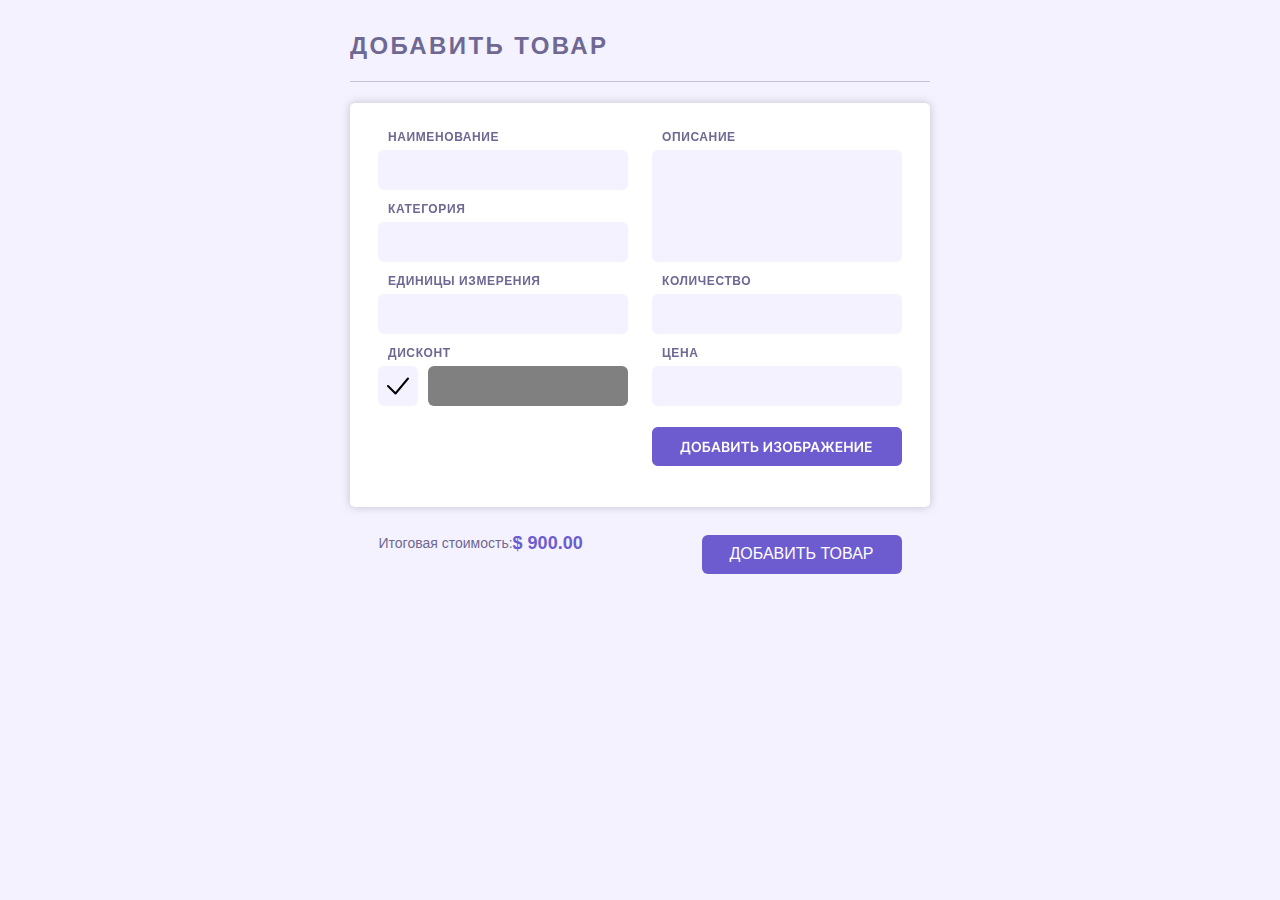
<file: index.html>
<!DOCTYPE html>
<html lang="ru">

<head>
  <meta charset="UTF-8">
  <link rel="shortcut icon" href="/img/favicon/NicePng_lul-emote-png_1455614.png" type="image/png">
  <title>Ваши товары</title>
  <link rel="stylesheet" href="/css/index.css">
  <meta name="viewport" content="width=device-width, initial-scale=1.0">
</head>

<body>
  <main class="main">
    <div class="container">
      <div class="overlay">
        <div class="your-product">
          <section class="your-product-header">
            <h1 n class="your-product-header-title-h1">Добавить товар</h1>
            <div class="your-product-header-line"></div>
          </section>
          <div class="your-product-window">
            <ul class="your-product-window-list">
              <li class="your-product-window-list-li name-product">
                <label class="your-product-window-list-li-name-product label">
                  <span class="label-span-text">Наименование</span>
                  <input class="your-product-window-list-li-name-product-input input" type="text" name="name-product" required>
                </label>
              </li>
              <li class="your-product-window-list-li category">
                <label class="your-product-window-list-li-category label">
                  <span class="label-span-text">Категория</span>
                  <input class="your-product-window-list-li-category-input input" type="text" name="category">
                </label>
              </li>
              <li class="your-product-window-list-li units">
                <label class="your-product-window-list-li-units label">
                  <span class="label-span-text">Единицы измерения</span>
                  <input class="your-product-window-list-li-units-input input" type="text" name="units">
                </label>
              </li>
              <li class="your-product-window-list-li discount">
                <fieldset class="your-product-window-list-li-fieldset">
                  <label class="your-product-window-list-li-discount">
                    <span class="label-span-text">Дисконт</span>
                    <div class="your-product-window-list-li-discount-div">
                      <input type="checkbox" class="your-product-window-list-li-discount-checkbox">
                      <span class="fake-checkbox"></span>
                      <input class="your-product-window-list-li-discount-input" type="text" name="discount" disabled>
                    </div>
                  </label>
                </fieldset>
              </li>
              <li class="your-product-window-list-li description">
                <label class="your-product-window-list-li-description label">
                  <span class="label-span-text">Описание</span>
                  <textarea class="your-product-window-list-li-description-textarea textarea-description" type="text" name="description"></textarea>
                </label>
              </li>
              <li class="your-product-window-list-li quantity">
                <label class="your-product-window-list-li-quantity label">
                  <span class="label-span-text">Количество</span>
                  <input class="your-product-window-list-li-quantity-input input" type="number" name="quantity">
                </label>
              </li>
              <li class="your-product-window-list-li price">
                <label class="your-product-window-list-li-price label">
                  <span class="label-span-text">Цена</span>
                  <input class="your-product-window-list-li-price-input input" type="number" name="price">
                </label>
              </li>
              <li class="your-product-window-list-li button input-img">
                <div class="input-img-div">
                  <input type="file"  name="image-product" id="image_product" class="input-img-div-input">
                  <label for="image_product" class="input-img-div-labe">
                    <span class="input-img-div-label-span"><img class="input-img-div-label-span-ico" alt="Добавить изображение" src="/img/add_file.png"></span>
                  </label>
                </div>
              </li>
            </ul>
          </div>
          <div class="your-product-footer">
            <div class="your-product-footer-price">
              <p class="your-product-footer-price-total-cost">Итоговая стоимость:</p>
              <div class="your-product-footer-price-total-cost-div">
                <p class="your-product-footer-price-total-cost-calculation">$ 900.00</p>
              </div>
            </div>
            <button class="your-product-footer-button">Добавить товар</button>
          </div>
        </div>
      </div>
    </div>
  </main>

</body>

</html>
</file>
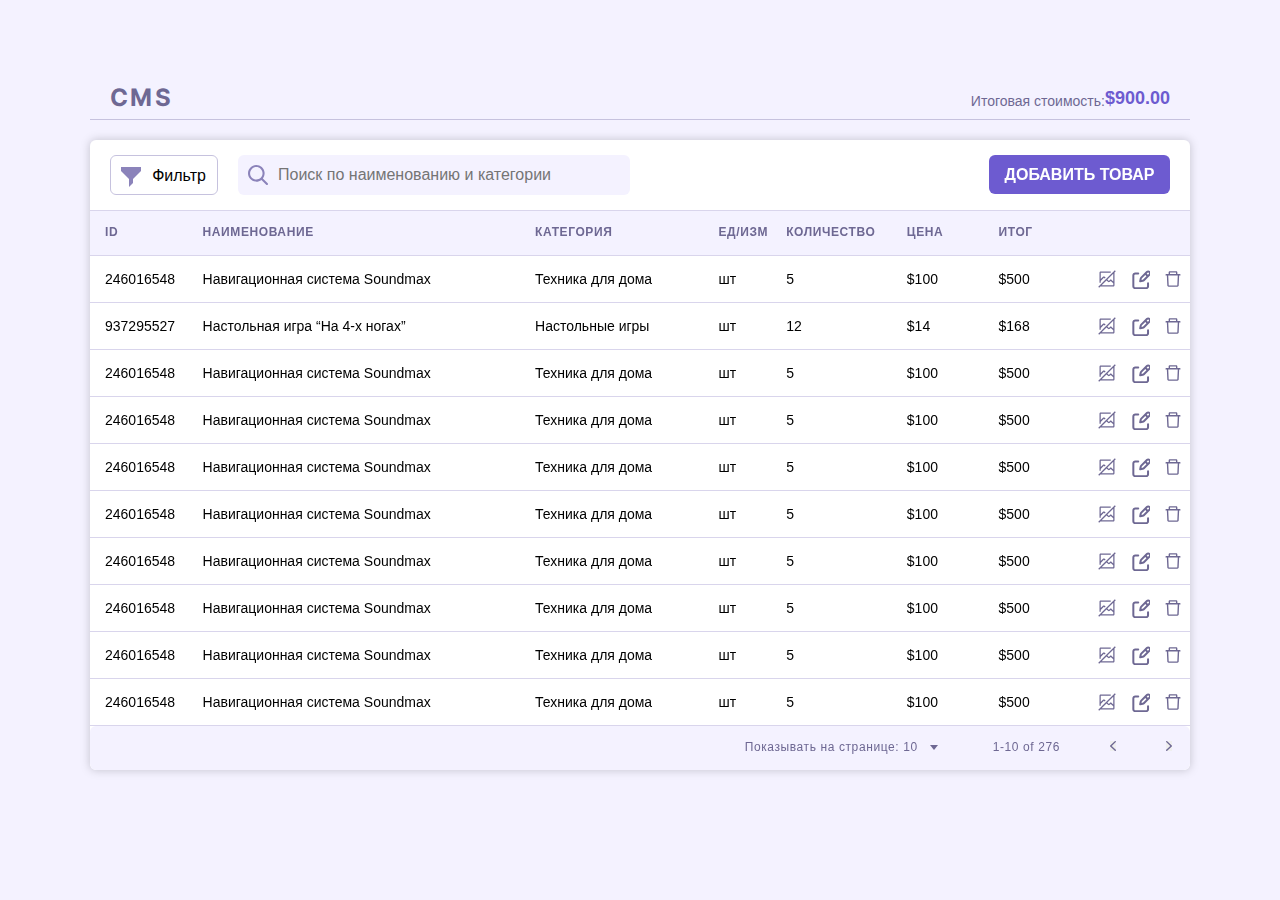
<file: table.html>
<!DOCTYPE html>
<html lang="ru">

<head>
  <link rel="shortcut icon" href="/img/favicon/NicePng_lul-emote-png_1455614.png" type="image/png">
  <title>CMS</title>
  <link rel="stylesheet" href="/css/index.css">
</head>

<body>
  <main class="main">
    <div class="container-table">
      <section class="header-table">
        <h1 class="header-table-h1">CMS</h1>
        <div class="header-table-price">
          <p class="header-table-price-cost">Итоговая стоимость: </p>
          <div class="header-table-price-total-cost-div">
            <p class="yheader-table-price-total-cost-calculation"> $900.00</p>
          </div>
        </div>
        <div class="header-table-line"></div>
      </section>
    </div>
    <div class="table-upper">
      <div class="table-upper-header">
        <div class="table-upper-header-div">
          <button class="table-upper-header-button">Фильтр
            <span class="table-upper-header-button-span"></span>
          </button>
          <div class="table-upper-header-input-div">
            <input type="search" class="table-upper-header-input-div-search"
              placeholder="Поиск по наименованию и категории">
          </div>
        </div>
        <button class="table-upper-button-add">Добавить товар</button>
      </div>
      <div class="container-table table-block">
        <table class="table">
          <thead class=table-thead">
            <tr class="table-thead-tr-head">
              <th scope="col" class="table-thead-tr-head-headline headline-1">ID</th>
              <th scope="col" class="table-thead-tr-head-headline headline-2">Наименование</th>
              <th scope="col" class="table-thead-tr-head-headline headline-3">Категория</th>
              <th scope="col" class="table-thead-tr-head-headline headline-4">ед/изм</th>
              <th scope="col" class="table-thead-tr-head-headline headline-5">количество</th>
              <th scope="col" class="table-thead-tr-head-headline headline-6">цена</th>
              <th scope="col" class="table-thead-tr-head-headline headline-7">ИТОГ</th>
              <th scope="col" class="table-thead-tr-head-headline headline-8"></th>
            </tr>
          </thead>
          <tbody class="table-tbody">
            <tr class="table-tbody-tr tr1">
              <td class="table-tbody-tr-td-1 td">246016548</td>
              <td class="table-tbody-tr-td-1 td">Навигационная система Soundmax</td>
              <td class="table-tbody-tr-td-1 td">Техника для дома</td>
              <td class="table-tbody-tr-td-1 td">шт</td>
              <td class="table-tbody-tr-td-1 td">5</td>
              <td class="table-tbody-tr-td-1 td">$100</td>
              <td class="table-tbody-tr-td-1 td">$500</td>
              <td class="table-tbody-tr-td-1 td td-ico">
                <button class="table-tbody-tr-td-1-button-1 button-1">
                  <svg class="button-1-svg" width="20" height="20" viewBox="0 0 20 20" fill="none"
                    xmlns="http://www.w3.org/2000/svg">
                    <path
                      d="M18.75 2.13375L17.8663 1.25L1.25 17.8663L2.13375 18.75L3.38375 17.5H16.25C16.5814 17.4995 16.899 17.3676 17.1333 17.1333C17.3676 16.899 17.4995 16.5814 17.5 16.25V3.38375L18.75 2.13375ZM16.25 16.25H4.63375L9.50437 11.3794L10.9913 12.8663C11.2257 13.1006 11.5435 13.2322 11.875 13.2322C12.2065 13.2322 12.5243 13.1006 12.7587 12.8663L13.75 11.875L16.25 14.3731V16.25ZM16.25 12.605L14.6337 10.9888C14.3993 10.7544 14.0815 10.6228 13.75 10.6228C13.4185 10.6228 13.1007 10.7544 12.8663 10.9888L11.875 11.98L10.3894 10.4944L16.25 4.63375V12.605Z"
                      fill="#6E6893" />
                    <path
                      d="M3.75 13.75V11.875L6.875 8.75187L7.73313 9.61062L8.61812 8.72563L7.75875 7.86625C7.52434 7.63191 7.20646 7.50027 6.875 7.50027C6.54354 7.50027 6.22566 7.63191 5.99125 7.86625L3.75 10.1075V3.75H13.75V2.5H3.75C3.41858 2.50033 3.10083 2.63213 2.86648 2.86648C2.63213 3.10083 2.50033 3.41858 2.5 3.75V13.75H3.75Z"
                      fill="#6E6893" />
                  </svg>
                </button>
                <button class="table-tbody-tr-td-1-button-2 button-2">
                  <svg width="20" height="20" viewBox="0 0 20 20" fill="none" xmlns="http://www.w3.org/2000/svg">
                    <g clip-path="url(#clip0_218_14)">
                      <path
                        d="M15.5629 4.86078L17.6394 6.93629L15.5629 4.86078ZM16.8982 3.03233L11.2834 8.64709C10.9933 8.9368 10.7955 9.3059 10.7148 9.70789L10.1962 12.304L12.7923 11.7844C13.1942 11.704 13.5629 11.5069 13.8531 11.2167L19.4678 5.60196C19.6366 5.43324 19.7704 5.23293 19.8617 5.01248C19.953 4.79203 20 4.55576 20 4.31714C20 4.07853 19.953 3.84225 19.8617 3.6218C19.7704 3.40136 19.6366 3.20105 19.4678 3.03233C19.2991 2.8636 19.0988 2.72976 18.8784 2.63845C18.6579 2.54714 18.4216 2.50014 18.183 2.50014C17.9444 2.50014 17.7081 2.54714 17.4877 2.63845C17.2672 2.72976 17.0669 2.8636 16.8982 3.03233V3.03233Z"
                        stroke="#6E6893" stroke-width="2" stroke-linecap="round" stroke-linejoin="round" />
                      <path
                        d="M18.0394 14.2648V17.206C18.0394 17.726 17.8328 18.2248 17.4651 18.5925C17.0973 18.9602 16.5986 19.1668 16.0786 19.1668H5.29415C4.77411 19.1668 4.27537 18.9602 3.90765 18.5925C3.53993 18.2248 3.33334 17.726 3.33334 17.206V6.42157C3.33334 5.90154 3.53993 5.4028 3.90765 5.03508C4.27537 4.66735 4.77411 4.46077 5.29415 4.46077H8.23535"
                        stroke="#6E6893" stroke-width="2" stroke-linecap="round" stroke-linejoin="round" />
                    </g>
                    <defs>
                      <clipPath id="clip0_218_14">
                        <rect width="20" height="20" fill="white" />
                      </clipPath>
                    </defs>
                  </svg>
                </button>
                <button class="table-tbody-tr-td-1-button-3 button-3">
                  <svg width="20" height="20" viewBox="0 0 20 20" fill="none" xmlns="http://www.w3.org/2000/svg">
                    <path
                      d="M7.03125 3.59375H6.875C6.96094 3.59375 7.03125 3.52344 7.03125 3.4375V3.59375H12.9688V3.4375C12.9688 3.52344 13.0391 3.59375 13.125 3.59375H12.9688V5H14.375V3.4375C14.375 2.74805 13.8145 2.1875 13.125 2.1875H6.875C6.18555 2.1875 5.625 2.74805 5.625 3.4375V5H7.03125V3.59375ZM16.875 5H3.125C2.7793 5 2.5 5.2793 2.5 5.625V6.25C2.5 6.33594 2.57031 6.40625 2.65625 6.40625H3.83594L4.31836 16.6211C4.34961 17.2871 4.90039 17.8125 5.56641 17.8125H14.4336C15.1016 17.8125 15.6504 17.2891 15.6816 16.6211L16.1641 6.40625H17.3438C17.4297 6.40625 17.5 6.33594 17.5 6.25V5.625C17.5 5.2793 17.2207 5 16.875 5ZM14.2832 16.4062H5.7168L5.24414 6.40625H14.7559L14.2832 16.4062Z"
                      fill="#6E6893" />
                  </svg>
                </button>
              </td>
            </tr>
            <tr class="table-tbody-tr tr2">
              <td class="table-tbody-tr-td-2 td">937295527</td>
              <td class="table-tbody-tr-td-2 td">Настольная игра “На 4-х ногах”</td>
              <td class="table-tbody-tr-td-2 td">Настольные игры</td>
              <td class="table-tbody-tr-td-2 td">шт</td>
              <td class="table-tbody-tr-td-2 td">12</td>
              <td class="table-tbody-tr-td-2 td">$14</td>
              <td class="table-tbody-tr-td-2 td">$168</td>
              <td class="table-tbody-tr-td-2 td td-ico">
                <button class="table-tbody-tr-td-2-button-1 button-1">
                  <svg class="button-1-svg" width="20" height="20" viewBox="0 0 20 20" fill="none"
                    xmlns="http://www.w3.org/2000/svg">
                    <path
                      d="M18.75 2.13375L17.8663 1.25L1.25 17.8663L2.13375 18.75L3.38375 17.5H16.25C16.5814 17.4995 16.899 17.3676 17.1333 17.1333C17.3676 16.899 17.4995 16.5814 17.5 16.25V3.38375L18.75 2.13375ZM16.25 16.25H4.63375L9.50437 11.3794L10.9913 12.8663C11.2257 13.1006 11.5435 13.2322 11.875 13.2322C12.2065 13.2322 12.5243 13.1006 12.7587 12.8663L13.75 11.875L16.25 14.3731V16.25ZM16.25 12.605L14.6337 10.9888C14.3993 10.7544 14.0815 10.6228 13.75 10.6228C13.4185 10.6228 13.1007 10.7544 12.8663 10.9888L11.875 11.98L10.3894 10.4944L16.25 4.63375V12.605Z"
                      fill="#6E6893" />
                    <path
                      d="M3.75 13.75V11.875L6.875 8.75187L7.73313 9.61062L8.61812 8.72563L7.75875 7.86625C7.52434 7.63191 7.20646 7.50027 6.875 7.50027C6.54354 7.50027 6.22566 7.63191 5.99125 7.86625L3.75 10.1075V3.75H13.75V2.5H3.75C3.41858 2.50033 3.10083 2.63213 2.86648 2.86648C2.63213 3.10083 2.50033 3.41858 2.5 3.75V13.75H3.75Z"
                      fill="#6E6893" />
                  </svg>
                </button>
                <button class="table-tbody-tr-td-2-button-2 button-2">
                  <svg width="20" height="20" viewBox="0 0 20 20" fill="none" xmlns="http://www.w3.org/2000/svg">
                    <g clip-path="url(#clip0_218_14)">
                      <path
                        d="M15.5629 4.86078L17.6394 6.93629L15.5629 4.86078ZM16.8982 3.03233L11.2834 8.64709C10.9933 8.9368 10.7955 9.3059 10.7148 9.70789L10.1962 12.304L12.7923 11.7844C13.1942 11.704 13.5629 11.5069 13.8531 11.2167L19.4678 5.60196C19.6366 5.43324 19.7704 5.23293 19.8617 5.01248C19.953 4.79203 20 4.55576 20 4.31714C20 4.07853 19.953 3.84225 19.8617 3.6218C19.7704 3.40136 19.6366 3.20105 19.4678 3.03233C19.2991 2.8636 19.0988 2.72976 18.8784 2.63845C18.6579 2.54714 18.4216 2.50014 18.183 2.50014C17.9444 2.50014 17.7081 2.54714 17.4877 2.63845C17.2672 2.72976 17.0669 2.8636 16.8982 3.03233V3.03233Z"
                        stroke="#6E6893" stroke-width="2" stroke-linecap="round" stroke-linejoin="round" />
                      <path
                        d="M18.0394 14.2648V17.206C18.0394 17.726 17.8328 18.2248 17.4651 18.5925C17.0973 18.9602 16.5986 19.1668 16.0786 19.1668H5.29415C4.77411 19.1668 4.27537 18.9602 3.90765 18.5925C3.53993 18.2248 3.33334 17.726 3.33334 17.206V6.42157C3.33334 5.90154 3.53993 5.4028 3.90765 5.03508C4.27537 4.66735 4.77411 4.46077 5.29415 4.46077H8.23535"
                        stroke="#6E6893" stroke-width="2" stroke-linecap="round" stroke-linejoin="round" />
                    </g>
                    <defs>
                      <clipPath id="clip0_218_14">
                        <rect width="20" height="20" fill="white" />
                      </clipPath>
                    </defs>
                  </svg>
                </button>
                <button class="table-tbody-tr-td-2-button-3 button-3">
                  <svg width="20" height="20" viewBox="0 0 20 20" fill="none" xmlns="http://www.w3.org/2000/svg">
                    <path
                      d="M7.03125 3.59375H6.875C6.96094 3.59375 7.03125 3.52344 7.03125 3.4375V3.59375H12.9688V3.4375C12.9688 3.52344 13.0391 3.59375 13.125 3.59375H12.9688V5H14.375V3.4375C14.375 2.74805 13.8145 2.1875 13.125 2.1875H6.875C6.18555 2.1875 5.625 2.74805 5.625 3.4375V5H7.03125V3.59375ZM16.875 5H3.125C2.7793 5 2.5 5.2793 2.5 5.625V6.25C2.5 6.33594 2.57031 6.40625 2.65625 6.40625H3.83594L4.31836 16.6211C4.34961 17.2871 4.90039 17.8125 5.56641 17.8125H14.4336C15.1016 17.8125 15.6504 17.2891 15.6816 16.6211L16.1641 6.40625H17.3438C17.4297 6.40625 17.5 6.33594 17.5 6.25V5.625C17.5 5.2793 17.2207 5 16.875 5ZM14.2832 16.4062H5.7168L5.24414 6.40625H14.7559L14.2832 16.4062Z"
                      fill="#6E6893" />
                  </svg>
                </button>
              </td>
            </tr>
            <tr class="table-tbody-tr tr3">
              <td class="table-tbody-tr-td-3 td">246016548</td>
              <td class="table-tbody-tr-td-3 td">Навигационная система Soundmax</td>
              <td class="table-tbody-tr-td-3 td">Техника для дома</td>
              <td class="table-tbody-tr-td-3 td">шт</td>
              <td class="table-tbody-tr-td-3 td">5</td>
              <td class="table-tbody-tr-td-3 td">$100</td>
              <td class="table-tbody-tr-td-3 td">$500</td>
              <td class="table-tbody-tr-td-3 td td-ico">
                <button class="table-tbody-tr-td-3-button-1 button-1">
                  <svg class="button-1-svg" width="20" height="20" viewBox="0 0 20 20" fill="none"
                    xmlns="http://www.w3.org/2000/svg">
                    <path
                      d="M18.75 2.13375L17.8663 1.25L1.25 17.8663L2.13375 18.75L3.38375 17.5H16.25C16.5814 17.4995 16.899 17.3676 17.1333 17.1333C17.3676 16.899 17.4995 16.5814 17.5 16.25V3.38375L18.75 2.13375ZM16.25 16.25H4.63375L9.50437 11.3794L10.9913 12.8663C11.2257 13.1006 11.5435 13.2322 11.875 13.2322C12.2065 13.2322 12.5243 13.1006 12.7587 12.8663L13.75 11.875L16.25 14.3731V16.25ZM16.25 12.605L14.6337 10.9888C14.3993 10.7544 14.0815 10.6228 13.75 10.6228C13.4185 10.6228 13.1007 10.7544 12.8663 10.9888L11.875 11.98L10.3894 10.4944L16.25 4.63375V12.605Z"
                      fill="#6E6893" />
                    <path
                      d="M3.75 13.75V11.875L6.875 8.75187L7.73313 9.61062L8.61812 8.72563L7.75875 7.86625C7.52434 7.63191 7.20646 7.50027 6.875 7.50027C6.54354 7.50027 6.22566 7.63191 5.99125 7.86625L3.75 10.1075V3.75H13.75V2.5H3.75C3.41858 2.50033 3.10083 2.63213 2.86648 2.86648C2.63213 3.10083 2.50033 3.41858 2.5 3.75V13.75H3.75Z"
                      fill="#6E6893" />
                  </svg>
                </button>
                <button class="table-tbody-tr-td-3-button-2 button-2">
                  <svg width="20" height="20" viewBox="0 0 20 20" fill="none" xmlns="http://www.w3.org/2000/svg">
                    <g clip-path="url(#clip0_218_14)">
                      <path
                        d="M15.5629 4.86078L17.6394 6.93629L15.5629 4.86078ZM16.8982 3.03233L11.2834 8.64709C10.9933 8.9368 10.7955 9.3059 10.7148 9.70789L10.1962 12.304L12.7923 11.7844C13.1942 11.704 13.5629 11.5069 13.8531 11.2167L19.4678 5.60196C19.6366 5.43324 19.7704 5.23293 19.8617 5.01248C19.953 4.79203 20 4.55576 20 4.31714C20 4.07853 19.953 3.84225 19.8617 3.6218C19.7704 3.40136 19.6366 3.20105 19.4678 3.03233C19.2991 2.8636 19.0988 2.72976 18.8784 2.63845C18.6579 2.54714 18.4216 2.50014 18.183 2.50014C17.9444 2.50014 17.7081 2.54714 17.4877 2.63845C17.2672 2.72976 17.0669 2.8636 16.8982 3.03233V3.03233Z"
                        stroke="#6E6893" stroke-width="2" stroke-linecap="round" stroke-linejoin="round" />
                      <path
                        d="M18.0394 14.2648V17.206C18.0394 17.726 17.8328 18.2248 17.4651 18.5925C17.0973 18.9602 16.5986 19.1668 16.0786 19.1668H5.29415C4.77411 19.1668 4.27537 18.9602 3.90765 18.5925C3.53993 18.2248 3.33334 17.726 3.33334 17.206V6.42157C3.33334 5.90154 3.53993 5.4028 3.90765 5.03508C4.27537 4.66735 4.77411 4.46077 5.29415 4.46077H8.23535"
                        stroke="#6E6893" stroke-width="2" stroke-linecap="round" stroke-linejoin="round" />
                    </g>
                    <defs>
                      <clipPath id="clip0_218_14">
                        <rect width="20" height="20" fill="white" />
                      </clipPath>
                    </defs>
                  </svg>
                </button>
                <button class="table-tbody-tr-td-3-button-3 button-3">
                  <svg width="20" height="20" viewBox="0 0 20 20" fill="none" xmlns="http://www.w3.org/2000/svg">
                    <path
                      d="M7.03125 3.59375H6.875C6.96094 3.59375 7.03125 3.52344 7.03125 3.4375V3.59375H12.9688V3.4375C12.9688 3.52344 13.0391 3.59375 13.125 3.59375H12.9688V5H14.375V3.4375C14.375 2.74805 13.8145 2.1875 13.125 2.1875H6.875C6.18555 2.1875 5.625 2.74805 5.625 3.4375V5H7.03125V3.59375ZM16.875 5H3.125C2.7793 5 2.5 5.2793 2.5 5.625V6.25C2.5 6.33594 2.57031 6.40625 2.65625 6.40625H3.83594L4.31836 16.6211C4.34961 17.2871 4.90039 17.8125 5.56641 17.8125H14.4336C15.1016 17.8125 15.6504 17.2891 15.6816 16.6211L16.1641 6.40625H17.3438C17.4297 6.40625 17.5 6.33594 17.5 6.25V5.625C17.5 5.2793 17.2207 5 16.875 5ZM14.2832 16.4062H5.7168L5.24414 6.40625H14.7559L14.2832 16.4062Z"
                      fill="#6E6893" />
                  </svg>
                </button>
              </td>
            </tr>
            <tr class="table-tbody-tr tr4">
              <td class="table-tbody-tr-td-4 td">246016548</td>
              <td class="table-tbody-tr-td-4 td">Навигационная система Soundmax</td>
              <td class="table-tbody-tr-td-4 td">Техника для дома</td>
              <td class="table-tbody-tr-td-4 td">шт</td>
              <td class="table-tbody-tr-td-4 td">5</td>
              <td class="table-tbody-tr-td-4 td">$100</td>
              <td class="table-tbody-tr-td-4 td">$500</td>
              <td class="table-tbody-tr-td-4 td td-ico">
                <button class="table-tbody-tr-td-4-button-1 button-1">
                  <svg class="button-1-svg" width="20" height="20" viewBox="0 0 20 20" fill="none"
                    xmlns="http://www.w3.org/2000/svg">
                    <path
                      d="M18.75 2.13375L17.8663 1.25L1.25 17.8663L2.13375 18.75L3.38375 17.5H16.25C16.5814 17.4995 16.899 17.3676 17.1333 17.1333C17.3676 16.899 17.4995 16.5814 17.5 16.25V3.38375L18.75 2.13375ZM16.25 16.25H4.63375L9.50437 11.3794L10.9913 12.8663C11.2257 13.1006 11.5435 13.2322 11.875 13.2322C12.2065 13.2322 12.5243 13.1006 12.7587 12.8663L13.75 11.875L16.25 14.3731V16.25ZM16.25 12.605L14.6337 10.9888C14.3993 10.7544 14.0815 10.6228 13.75 10.6228C13.4185 10.6228 13.1007 10.7544 12.8663 10.9888L11.875 11.98L10.3894 10.4944L16.25 4.63375V12.605Z"
                      fill="#6E6893" />
                    <path
                      d="M3.75 13.75V11.875L6.875 8.75187L7.73313 9.61062L8.61812 8.72563L7.75875 7.86625C7.52434 7.63191 7.20646 7.50027 6.875 7.50027C6.54354 7.50027 6.22566 7.63191 5.99125 7.86625L3.75 10.1075V3.75H13.75V2.5H3.75C3.41858 2.50033 3.10083 2.63213 2.86648 2.86648C2.63213 3.10083 2.50033 3.41858 2.5 3.75V13.75H3.75Z"
                      fill="#6E6893" />
                  </svg>
                </button>
                <button class="table-tbody-tr-td-4-button-2 button-2">
                  <svg width="20" height="20" viewBox="0 0 20 20" fill="none" xmlns="http://www.w3.org/2000/svg">
                    <g clip-path="url(#clip0_218_14)">
                      <path
                        d="M15.5629 4.86078L17.6394 6.93629L15.5629 4.86078ZM16.8982 3.03233L11.2834 8.64709C10.9933 8.9368 10.7955 9.3059 10.7148 9.70789L10.1962 12.304L12.7923 11.7844C13.1942 11.704 13.5629 11.5069 13.8531 11.2167L19.4678 5.60196C19.6366 5.43324 19.7704 5.23293 19.8617 5.01248C19.953 4.79203 20 4.55576 20 4.31714C20 4.07853 19.953 3.84225 19.8617 3.6218C19.7704 3.40136 19.6366 3.20105 19.4678 3.03233C19.2991 2.8636 19.0988 2.72976 18.8784 2.63845C18.6579 2.54714 18.4216 2.50014 18.183 2.50014C17.9444 2.50014 17.7081 2.54714 17.4877 2.63845C17.2672 2.72976 17.0669 2.8636 16.8982 3.03233V3.03233Z"
                        stroke="#6E6893" stroke-width="2" stroke-linecap="round" stroke-linejoin="round" />
                      <path
                        d="M18.0394 14.2648V17.206C18.0394 17.726 17.8328 18.2248 17.4651 18.5925C17.0973 18.9602 16.5986 19.1668 16.0786 19.1668H5.29415C4.77411 19.1668 4.27537 18.9602 3.90765 18.5925C3.53993 18.2248 3.33334 17.726 3.33334 17.206V6.42157C3.33334 5.90154 3.53993 5.4028 3.90765 5.03508C4.27537 4.66735 4.77411 4.46077 5.29415 4.46077H8.23535"
                        stroke="#6E6893" stroke-width="2" stroke-linecap="round" stroke-linejoin="round" />
                    </g>
                    <defs>
                      <clipPath id="clip0_218_14">
                        <rect width="20" height="20" fill="white" />
                      </clipPath>
                    </defs>
                  </svg>
                </button>
                <button class="table-tbody-tr-td-4-button-3 button-3">
                  <svg width="20" height="20" viewBox="0 0 20 20" fill="none" xmlns="http://www.w3.org/2000/svg">
                    <path
                      d="M7.03125 3.59375H6.875C6.96094 3.59375 7.03125 3.52344 7.03125 3.4375V3.59375H12.9688V3.4375C12.9688 3.52344 13.0391 3.59375 13.125 3.59375H12.9688V5H14.375V3.4375C14.375 2.74805 13.8145 2.1875 13.125 2.1875H6.875C6.18555 2.1875 5.625 2.74805 5.625 3.4375V5H7.03125V3.59375ZM16.875 5H3.125C2.7793 5 2.5 5.2793 2.5 5.625V6.25C2.5 6.33594 2.57031 6.40625 2.65625 6.40625H3.83594L4.31836 16.6211C4.34961 17.2871 4.90039 17.8125 5.56641 17.8125H14.4336C15.1016 17.8125 15.6504 17.2891 15.6816 16.6211L16.1641 6.40625H17.3438C17.4297 6.40625 17.5 6.33594 17.5 6.25V5.625C17.5 5.2793 17.2207 5 16.875 5ZM14.2832 16.4062H5.7168L5.24414 6.40625H14.7559L14.2832 16.4062Z"
                      fill="#6E6893" />
                  </svg>
                </button>
              </td>
            </tr>
            <tr class="table-tbody-tr tr5">
              <td class="table-tbody-tr-td-5 td">246016548</td>
              <td class="table-tbody-tr-td-5 td">Навигационная система Soundmax</td>
              <td class="table-tbody-tr-td-5 td">Техника для дома</td>
              <td class="table-tbody-tr-td-5 td">шт</td>
              <td class="table-tbody-tr-td-5 td">5</td>
              <td class="table-tbody-tr-td-5 td">$100</td>
              <td class="table-tbody-tr-td-5 td">$500</td>
              <td class="table-tbody-tr-td-5 td td-ico">
                <button class="table-tbody-tr-td-5-button-1 button-1">
                  <svg class="button-1-svg" width="20" height="20" viewBox="0 0 20 20" fill="none"
                    xmlns="http://www.w3.org/2000/svg">
                    <path
                      d="M18.75 2.13375L17.8663 1.25L1.25 17.8663L2.13375 18.75L3.38375 17.5H16.25C16.5814 17.4995 16.899 17.3676 17.1333 17.1333C17.3676 16.899 17.4995 16.5814 17.5 16.25V3.38375L18.75 2.13375ZM16.25 16.25H4.63375L9.50437 11.3794L10.9913 12.8663C11.2257 13.1006 11.5435 13.2322 11.875 13.2322C12.2065 13.2322 12.5243 13.1006 12.7587 12.8663L13.75 11.875L16.25 14.3731V16.25ZM16.25 12.605L14.6337 10.9888C14.3993 10.7544 14.0815 10.6228 13.75 10.6228C13.4185 10.6228 13.1007 10.7544 12.8663 10.9888L11.875 11.98L10.3894 10.4944L16.25 4.63375V12.605Z"
                      fill="#6E6893" />
                    <path
                      d="M3.75 13.75V11.875L6.875 8.75187L7.73313 9.61062L8.61812 8.72563L7.75875 7.86625C7.52434 7.63191 7.20646 7.50027 6.875 7.50027C6.54354 7.50027 6.22566 7.63191 5.99125 7.86625L3.75 10.1075V3.75H13.75V2.5H3.75C3.41858 2.50033 3.10083 2.63213 2.86648 2.86648C2.63213 3.10083 2.50033 3.41858 2.5 3.75V13.75H3.75Z"
                      fill="#6E6893" />
                  </svg>
                </button>
                <button class="table-tbody-tr-td-5-button-2 button-2">
                  <svg width="20" height="20" viewBox="0 0 20 20" fill="none" xmlns="http://www.w3.org/2000/svg">
                    <g clip-path="url(#clip0_218_14)">
                      <path
                        d="M15.5629 4.86078L17.6394 6.93629L15.5629 4.86078ZM16.8982 3.03233L11.2834 8.64709C10.9933 8.9368 10.7955 9.3059 10.7148 9.70789L10.1962 12.304L12.7923 11.7844C13.1942 11.704 13.5629 11.5069 13.8531 11.2167L19.4678 5.60196C19.6366 5.43324 19.7704 5.23293 19.8617 5.01248C19.953 4.79203 20 4.55576 20 4.31714C20 4.07853 19.953 3.84225 19.8617 3.6218C19.7704 3.40136 19.6366 3.20105 19.4678 3.03233C19.2991 2.8636 19.0988 2.72976 18.8784 2.63845C18.6579 2.54714 18.4216 2.50014 18.183 2.50014C17.9444 2.50014 17.7081 2.54714 17.4877 2.63845C17.2672 2.72976 17.0669 2.8636 16.8982 3.03233V3.03233Z"
                        stroke="#6E6893" stroke-width="2" stroke-linecap="round" stroke-linejoin="round" />
                      <path
                        d="M18.0394 14.2648V17.206C18.0394 17.726 17.8328 18.2248 17.4651 18.5925C17.0973 18.9602 16.5986 19.1668 16.0786 19.1668H5.29415C4.77411 19.1668 4.27537 18.9602 3.90765 18.5925C3.53993 18.2248 3.33334 17.726 3.33334 17.206V6.42157C3.33334 5.90154 3.53993 5.4028 3.90765 5.03508C4.27537 4.66735 4.77411 4.46077 5.29415 4.46077H8.23535"
                        stroke="#6E6893" stroke-width="2" stroke-linecap="round" stroke-linejoin="round" />
                    </g>
                    <defs>
                      <clipPath id="clip0_218_14">
                        <rect width="20" height="20" fill="white" />
                      </clipPath>
                    </defs>
                  </svg>
                </button>
                <button class="table-tbody-tr-td-5-button-3 button-3">
                  <svg width="20" height="20" viewBox="0 0 20 20" fill="none" xmlns="http://www.w3.org/2000/svg">
                    <path
                      d="M7.03125 3.59375H6.875C6.96094 3.59375 7.03125 3.52344 7.03125 3.4375V3.59375H12.9688V3.4375C12.9688 3.52344 13.0391 3.59375 13.125 3.59375H12.9688V5H14.375V3.4375C14.375 2.74805 13.8145 2.1875 13.125 2.1875H6.875C6.18555 2.1875 5.625 2.74805 5.625 3.4375V5H7.03125V3.59375ZM16.875 5H3.125C2.7793 5 2.5 5.2793 2.5 5.625V6.25C2.5 6.33594 2.57031 6.40625 2.65625 6.40625H3.83594L4.31836 16.6211C4.34961 17.2871 4.90039 17.8125 5.56641 17.8125H14.4336C15.1016 17.8125 15.6504 17.2891 15.6816 16.6211L16.1641 6.40625H17.3438C17.4297 6.40625 17.5 6.33594 17.5 6.25V5.625C17.5 5.2793 17.2207 5 16.875 5ZM14.2832 16.4062H5.7168L5.24414 6.40625H14.7559L14.2832 16.4062Z"
                      fill="#6E6893" />
                  </svg>
                </button>
              </td>
            </tr>
            <tr class="table-tbody-tr tr6">
              <td class="table-tbody-tr-td-6 td">246016548</td>
              <td class="table-tbody-tr-td-6 td">Навигационная система Soundmax</td>
              <td class="table-tbody-tr-td-6 td">Техника для дома</td>
              <td class="table-tbody-tr-td-6 td">шт</td>
              <td class="table-tbody-tr-td-6 td">5</td>
              <td class="table-tbody-tr-td-6 td">$100</td>
              <td class="table-tbody-tr-td-6 td">$500</td>
              <td class="table-tbody-tr-td-6 td td-ico">
                <button class="table-tbody-tr-td-6-button-1 button-1">
                  <svg class="button-1-svg" width="20" height="20" viewBox="0 0 20 20" fill="none"
                    xmlns="http://www.w3.org/2000/svg">
                    <path
                      d="M18.75 2.13375L17.8663 1.25L1.25 17.8663L2.13375 18.75L3.38375 17.5H16.25C16.5814 17.4995 16.899 17.3676 17.1333 17.1333C17.3676 16.899 17.4995 16.5814 17.5 16.25V3.38375L18.75 2.13375ZM16.25 16.25H4.63375L9.50437 11.3794L10.9913 12.8663C11.2257 13.1006 11.5435 13.2322 11.875 13.2322C12.2065 13.2322 12.5243 13.1006 12.7587 12.8663L13.75 11.875L16.25 14.3731V16.25ZM16.25 12.605L14.6337 10.9888C14.3993 10.7544 14.0815 10.6228 13.75 10.6228C13.4185 10.6228 13.1007 10.7544 12.8663 10.9888L11.875 11.98L10.3894 10.4944L16.25 4.63375V12.605Z"
                      fill="#6E6893" />
                    <path
                      d="M3.75 13.75V11.875L6.875 8.75187L7.73313 9.61062L8.61812 8.72563L7.75875 7.86625C7.52434 7.63191 7.20646 7.50027 6.875 7.50027C6.54354 7.50027 6.22566 7.63191 5.99125 7.86625L3.75 10.1075V3.75H13.75V2.5H3.75C3.41858 2.50033 3.10083 2.63213 2.86648 2.86648C2.63213 3.10083 2.50033 3.41858 2.5 3.75V13.75H3.75Z"
                      fill="#6E6893" />
                  </svg>
                </button>
                <button class="table-tbody-tr-td-6-button-2 button-2">
                  <svg width="20" height="20" viewBox="0 0 20 20" fill="none" xmlns="http://www.w3.org/2000/svg">
                    <g clip-path="url(#clip0_218_14)">
                      <path
                        d="M15.5629 4.86078L17.6394 6.93629L15.5629 4.86078ZM16.8982 3.03233L11.2834 8.64709C10.9933 8.9368 10.7955 9.3059 10.7148 9.70789L10.1962 12.304L12.7923 11.7844C13.1942 11.704 13.5629 11.5069 13.8531 11.2167L19.4678 5.60196C19.6366 5.43324 19.7704 5.23293 19.8617 5.01248C19.953 4.79203 20 4.55576 20 4.31714C20 4.07853 19.953 3.84225 19.8617 3.6218C19.7704 3.40136 19.6366 3.20105 19.4678 3.03233C19.2991 2.8636 19.0988 2.72976 18.8784 2.63845C18.6579 2.54714 18.4216 2.50014 18.183 2.50014C17.9444 2.50014 17.7081 2.54714 17.4877 2.63845C17.2672 2.72976 17.0669 2.8636 16.8982 3.03233V3.03233Z"
                        stroke="#6E6893" stroke-width="2" stroke-linecap="round" stroke-linejoin="round" />
                      <path
                        d="M18.0394 14.2648V17.206C18.0394 17.726 17.8328 18.2248 17.4651 18.5925C17.0973 18.9602 16.5986 19.1668 16.0786 19.1668H5.29415C4.77411 19.1668 4.27537 18.9602 3.90765 18.5925C3.53993 18.2248 3.33334 17.726 3.33334 17.206V6.42157C3.33334 5.90154 3.53993 5.4028 3.90765 5.03508C4.27537 4.66735 4.77411 4.46077 5.29415 4.46077H8.23535"
                        stroke="#6E6893" stroke-width="2" stroke-linecap="round" stroke-linejoin="round" />
                    </g>
                    <defs>
                      <clipPath id="clip0_218_14">
                        <rect width="20" height="20" fill="white" />
                      </clipPath>
                    </defs>
                  </svg>
                </button>
                <button class="table-tbody-tr-td-6-button-3 button-3">
                  <svg width="20" height="20" viewBox="0 0 20 20" fill="none" xmlns="http://www.w3.org/2000/svg">
                    <path
                      d="M7.03125 3.59375H6.875C6.96094 3.59375 7.03125 3.52344 7.03125 3.4375V3.59375H12.9688V3.4375C12.9688 3.52344 13.0391 3.59375 13.125 3.59375H12.9688V5H14.375V3.4375C14.375 2.74805 13.8145 2.1875 13.125 2.1875H6.875C6.18555 2.1875 5.625 2.74805 5.625 3.4375V5H7.03125V3.59375ZM16.875 5H3.125C2.7793 5 2.5 5.2793 2.5 5.625V6.25C2.5 6.33594 2.57031 6.40625 2.65625 6.40625H3.83594L4.31836 16.6211C4.34961 17.2871 4.90039 17.8125 5.56641 17.8125H14.4336C15.1016 17.8125 15.6504 17.2891 15.6816 16.6211L16.1641 6.40625H17.3438C17.4297 6.40625 17.5 6.33594 17.5 6.25V5.625C17.5 5.2793 17.2207 5 16.875 5ZM14.2832 16.4062H5.7168L5.24414 6.40625H14.7559L14.2832 16.4062Z"
                      fill="#6E6893" />
                  </svg>
                </button>
              </td>
            </tr>
            <tr class="table-tbody-tr tr7">
              <td class="table-tbody-tr-td-7 td">246016548</td>
              <td class="table-tbody-tr-td-7 td">Навигационная система Soundmax</td>
              <td class="table-tbody-tr-td-7 td">Техника для дома</td>
              <td class="table-tbody-tr-td-7 td">шт</td>
              <td class="table-tbody-tr-td-7 td">5</td>
              <td class="table-tbody-tr-td-7 td">$100</td>
              <td class="table-tbody-tr-td-7 td">$500</td>
              <td class="table-tbody-tr-td-7 td td-ico">
                <button class="table-tbody-tr-td-7-button-1 button-1">
                  <svg class="button-1-svg" width="20" height="20" viewBox="0 0 20 20" fill="none"
                    xmlns="http://www.w3.org/2000/svg">
                    <path
                      d="M18.75 2.13375L17.8663 1.25L1.25 17.8663L2.13375 18.75L3.38375 17.5H16.25C16.5814 17.4995 16.899 17.3676 17.1333 17.1333C17.3676 16.899 17.4995 16.5814 17.5 16.25V3.38375L18.75 2.13375ZM16.25 16.25H4.63375L9.50437 11.3794L10.9913 12.8663C11.2257 13.1006 11.5435 13.2322 11.875 13.2322C12.2065 13.2322 12.5243 13.1006 12.7587 12.8663L13.75 11.875L16.25 14.3731V16.25ZM16.25 12.605L14.6337 10.9888C14.3993 10.7544 14.0815 10.6228 13.75 10.6228C13.4185 10.6228 13.1007 10.7544 12.8663 10.9888L11.875 11.98L10.3894 10.4944L16.25 4.63375V12.605Z"
                      fill="#6E6893" />
                    <path
                      d="M3.75 13.75V11.875L6.875 8.75187L7.73313 9.61062L8.61812 8.72563L7.75875 7.86625C7.52434 7.63191 7.20646 7.50027 6.875 7.50027C6.54354 7.50027 6.22566 7.63191 5.99125 7.86625L3.75 10.1075V3.75H13.75V2.5H3.75C3.41858 2.50033 3.10083 2.63213 2.86648 2.86648C2.63213 3.10083 2.50033 3.41858 2.5 3.75V13.75H3.75Z"
                      fill="#6E6893" />
                  </svg>
                </button>
                <button class="table-tbody-tr-td-7-button-2 button-2">
                  <svg width="20" height="20" viewBox="0 0 20 20" fill="none" xmlns="http://www.w3.org/2000/svg">
                    <g clip-path="url(#clip0_218_14)">
                      <path
                        d="M15.5629 4.86078L17.6394 6.93629L15.5629 4.86078ZM16.8982 3.03233L11.2834 8.64709C10.9933 8.9368 10.7955 9.3059 10.7148 9.70789L10.1962 12.304L12.7923 11.7844C13.1942 11.704 13.5629 11.5069 13.8531 11.2167L19.4678 5.60196C19.6366 5.43324 19.7704 5.23293 19.8617 5.01248C19.953 4.79203 20 4.55576 20 4.31714C20 4.07853 19.953 3.84225 19.8617 3.6218C19.7704 3.40136 19.6366 3.20105 19.4678 3.03233C19.2991 2.8636 19.0988 2.72976 18.8784 2.63845C18.6579 2.54714 18.4216 2.50014 18.183 2.50014C17.9444 2.50014 17.7081 2.54714 17.4877 2.63845C17.2672 2.72976 17.0669 2.8636 16.8982 3.03233V3.03233Z"
                        stroke="#6E6893" stroke-width="2" stroke-linecap="round" stroke-linejoin="round" />
                      <path
                        d="M18.0394 14.2648V17.206C18.0394 17.726 17.8328 18.2248 17.4651 18.5925C17.0973 18.9602 16.5986 19.1668 16.0786 19.1668H5.29415C4.77411 19.1668 4.27537 18.9602 3.90765 18.5925C3.53993 18.2248 3.33334 17.726 3.33334 17.206V6.42157C3.33334 5.90154 3.53993 5.4028 3.90765 5.03508C4.27537 4.66735 4.77411 4.46077 5.29415 4.46077H8.23535"
                        stroke="#6E6893" stroke-width="2" stroke-linecap="round" stroke-linejoin="round" />
                    </g>
                    <defs>
                      <clipPath id="clip0_218_14">
                        <rect width="20" height="20" fill="white" />
                      </clipPath>
                    </defs>
                  </svg>
                </button>
                <button class="table-tbody-tr-td-7-button-3 button-3">
                  <svg width="20" height="20" viewBox="0 0 20 20" fill="none" xmlns="http://www.w3.org/2000/svg">
                    <path
                      d="M7.03125 3.59375H6.875C6.96094 3.59375 7.03125 3.52344 7.03125 3.4375V3.59375H12.9688V3.4375C12.9688 3.52344 13.0391 3.59375 13.125 3.59375H12.9688V5H14.375V3.4375C14.375 2.74805 13.8145 2.1875 13.125 2.1875H6.875C6.18555 2.1875 5.625 2.74805 5.625 3.4375V5H7.03125V3.59375ZM16.875 5H3.125C2.7793 5 2.5 5.2793 2.5 5.625V6.25C2.5 6.33594 2.57031 6.40625 2.65625 6.40625H3.83594L4.31836 16.6211C4.34961 17.2871 4.90039 17.8125 5.56641 17.8125H14.4336C15.1016 17.8125 15.6504 17.2891 15.6816 16.6211L16.1641 6.40625H17.3438C17.4297 6.40625 17.5 6.33594 17.5 6.25V5.625C17.5 5.2793 17.2207 5 16.875 5ZM14.2832 16.4062H5.7168L5.24414 6.40625H14.7559L14.2832 16.4062Z"
                      fill="#6E6893" />
                  </svg>
                </button>
              </td>
            </tr>
            <tr class="table-tbody-tr tr8">
              <td class="table-tbody-tr-td-8 td">246016548</td>
              <td class="table-tbody-tr-td-8 td">Навигационная система Soundmax</td>
              <td class="table-tbody-tr-td-8 td">Техника для дома</td>
              <td class="table-tbody-tr-td-8 td">шт</td>
              <td class="table-tbody-tr-td-8 td">5</td>
              <td class="table-tbody-tr-td-8 td">$100</td>
              <td class="table-tbody-tr-td-8 td">$500</td>
              <td class="table-tbody-tr-td-8 td td-ico">
                <button class="table-tbody-tr-td-8-button-1 button-1">
                  <svg class="button-1-svg" width="20" height="20" viewBox="0 0 20 20" fill="none"
                    xmlns="http://www.w3.org/2000/svg">
                    <path
                      d="M18.75 2.13375L17.8663 1.25L1.25 17.8663L2.13375 18.75L3.38375 17.5H16.25C16.5814 17.4995 16.899 17.3676 17.1333 17.1333C17.3676 16.899 17.4995 16.5814 17.5 16.25V3.38375L18.75 2.13375ZM16.25 16.25H4.63375L9.50437 11.3794L10.9913 12.8663C11.2257 13.1006 11.5435 13.2322 11.875 13.2322C12.2065 13.2322 12.5243 13.1006 12.7587 12.8663L13.75 11.875L16.25 14.3731V16.25ZM16.25 12.605L14.6337 10.9888C14.3993 10.7544 14.0815 10.6228 13.75 10.6228C13.4185 10.6228 13.1007 10.7544 12.8663 10.9888L11.875 11.98L10.3894 10.4944L16.25 4.63375V12.605Z"
                      fill="#6E6893" />
                    <path
                      d="M3.75 13.75V11.875L6.875 8.75187L7.73313 9.61062L8.61812 8.72563L7.75875 7.86625C7.52434 7.63191 7.20646 7.50027 6.875 7.50027C6.54354 7.50027 6.22566 7.63191 5.99125 7.86625L3.75 10.1075V3.75H13.75V2.5H3.75C3.41858 2.50033 3.10083 2.63213 2.86648 2.86648C2.63213 3.10083 2.50033 3.41858 2.5 3.75V13.75H3.75Z"
                      fill="#6E6893" />
                  </svg>
                </button>
                <button class="table-tbody-tr-td-8-button-2 button-2">
                  <svg width="20" height="20" viewBox="0 0 20 20" fill="none" xmlns="http://www.w3.org/2000/svg">
                    <g clip-path="url(#clip0_218_14)">
                      <path
                        d="M15.5629 4.86078L17.6394 6.93629L15.5629 4.86078ZM16.8982 3.03233L11.2834 8.64709C10.9933 8.9368 10.7955 9.3059 10.7148 9.70789L10.1962 12.304L12.7923 11.7844C13.1942 11.704 13.5629 11.5069 13.8531 11.2167L19.4678 5.60196C19.6366 5.43324 19.7704 5.23293 19.8617 5.01248C19.953 4.79203 20 4.55576 20 4.31714C20 4.07853 19.953 3.84225 19.8617 3.6218C19.7704 3.40136 19.6366 3.20105 19.4678 3.03233C19.2991 2.8636 19.0988 2.72976 18.8784 2.63845C18.6579 2.54714 18.4216 2.50014 18.183 2.50014C17.9444 2.50014 17.7081 2.54714 17.4877 2.63845C17.2672 2.72976 17.0669 2.8636 16.8982 3.03233V3.03233Z"
                        stroke="#6E6893" stroke-width="2" stroke-linecap="round" stroke-linejoin="round" />
                      <path
                        d="M18.0394 14.2648V17.206C18.0394 17.726 17.8328 18.2248 17.4651 18.5925C17.0973 18.9602 16.5986 19.1668 16.0786 19.1668H5.29415C4.77411 19.1668 4.27537 18.9602 3.90765 18.5925C3.53993 18.2248 3.33334 17.726 3.33334 17.206V6.42157C3.33334 5.90154 3.53993 5.4028 3.90765 5.03508C4.27537 4.66735 4.77411 4.46077 5.29415 4.46077H8.23535"
                        stroke="#6E6893" stroke-width="2" stroke-linecap="round" stroke-linejoin="round" />
                    </g>
                    <defs>
                      <clipPath id="clip0_218_14">
                        <rect width="20" height="20" fill="white" />
                      </clipPath>
                    </defs>
                  </svg>
                </button>
                <button class="table-tbody-tr-td-8-button-3 button-3">
                  <svg width="20" height="20" viewBox="0 0 20 20" fill="none" xmlns="http://www.w3.org/2000/svg">
                    <path
                      d="M7.03125 3.59375H6.875C6.96094 3.59375 7.03125 3.52344 7.03125 3.4375V3.59375H12.9688V3.4375C12.9688 3.52344 13.0391 3.59375 13.125 3.59375H12.9688V5H14.375V3.4375C14.375 2.74805 13.8145 2.1875 13.125 2.1875H6.875C6.18555 2.1875 5.625 2.74805 5.625 3.4375V5H7.03125V3.59375ZM16.875 5H3.125C2.7793 5 2.5 5.2793 2.5 5.625V6.25C2.5 6.33594 2.57031 6.40625 2.65625 6.40625H3.83594L4.31836 16.6211C4.34961 17.2871 4.90039 17.8125 5.56641 17.8125H14.4336C15.1016 17.8125 15.6504 17.2891 15.6816 16.6211L16.1641 6.40625H17.3438C17.4297 6.40625 17.5 6.33594 17.5 6.25V5.625C17.5 5.2793 17.2207 5 16.875 5ZM14.2832 16.4062H5.7168L5.24414 6.40625H14.7559L14.2832 16.4062Z"
                      fill="#6E6893" />
                  </svg>
                </button>
              </td>
            </tr>
            <tr class="table-tbody-tr tr9">
              <td class="table-tbody-tr-td-9 td">246016548</td>
              <td class="table-tbody-tr-td-9 td">Навигационная система Soundmax</td>
              <td class="table-tbody-tr-td-9 td">Техника для дома</td>
              <td class="table-tbody-tr-td-9 td">шт</td>
              <td class="table-tbody-tr-td-9 td">5</td>
              <td class="table-tbody-tr-td-9 td">$100</td>
              <td class="table-tbody-tr-td-9 td">$500</td>
              <td class="table-tbody-tr-td-9 td td-ico">
                <button class="table-tbody-tr-td-9-button-1 button-1">
                  <svg class="button-1-svg" width="20" height="20" viewBox="0 0 20 20" fill="none"
                    xmlns="http://www.w3.org/2000/svg">
                    <path
                      d="M18.75 2.13375L17.8663 1.25L1.25 17.8663L2.13375 18.75L3.38375 17.5H16.25C16.5814 17.4995 16.899 17.3676 17.1333 17.1333C17.3676 16.899 17.4995 16.5814 17.5 16.25V3.38375L18.75 2.13375ZM16.25 16.25H4.63375L9.50437 11.3794L10.9913 12.8663C11.2257 13.1006 11.5435 13.2322 11.875 13.2322C12.2065 13.2322 12.5243 13.1006 12.7587 12.8663L13.75 11.875L16.25 14.3731V16.25ZM16.25 12.605L14.6337 10.9888C14.3993 10.7544 14.0815 10.6228 13.75 10.6228C13.4185 10.6228 13.1007 10.7544 12.8663 10.9888L11.875 11.98L10.3894 10.4944L16.25 4.63375V12.605Z"
                      fill="#6E6893" />
                    <path
                      d="M3.75 13.75V11.875L6.875 8.75187L7.73313 9.61062L8.61812 8.72563L7.75875 7.86625C7.52434 7.63191 7.20646 7.50027 6.875 7.50027C6.54354 7.50027 6.22566 7.63191 5.99125 7.86625L3.75 10.1075V3.75H13.75V2.5H3.75C3.41858 2.50033 3.10083 2.63213 2.86648 2.86648C2.63213 3.10083 2.50033 3.41858 2.5 3.75V13.75H3.75Z"
                      fill="#6E6893" />
                  </svg>
                </button>
                <button class="table-tbody-tr-td-9-button-2 button-2">
                  <svg width="20" height="20" viewBox="0 0 20 20" fill="none" xmlns="http://www.w3.org/2000/svg">
                    <g clip-path="url(#clip0_218_14)">
                      <path
                        d="M15.5629 4.86078L17.6394 6.93629L15.5629 4.86078ZM16.8982 3.03233L11.2834 8.64709C10.9933 8.9368 10.7955 9.3059 10.7148 9.70789L10.1962 12.304L12.7923 11.7844C13.1942 11.704 13.5629 11.5069 13.8531 11.2167L19.4678 5.60196C19.6366 5.43324 19.7704 5.23293 19.8617 5.01248C19.953 4.79203 20 4.55576 20 4.31714C20 4.07853 19.953 3.84225 19.8617 3.6218C19.7704 3.40136 19.6366 3.20105 19.4678 3.03233C19.2991 2.8636 19.0988 2.72976 18.8784 2.63845C18.6579 2.54714 18.4216 2.50014 18.183 2.50014C17.9444 2.50014 17.7081 2.54714 17.4877 2.63845C17.2672 2.72976 17.0669 2.8636 16.8982 3.03233V3.03233Z"
                        stroke="#6E6893" stroke-width="2" stroke-linecap="round" stroke-linejoin="round" />
                      <path
                        d="M18.0394 14.2648V17.206C18.0394 17.726 17.8328 18.2248 17.4651 18.5925C17.0973 18.9602 16.5986 19.1668 16.0786 19.1668H5.29415C4.77411 19.1668 4.27537 18.9602 3.90765 18.5925C3.53993 18.2248 3.33334 17.726 3.33334 17.206V6.42157C3.33334 5.90154 3.53993 5.4028 3.90765 5.03508C4.27537 4.66735 4.77411 4.46077 5.29415 4.46077H8.23535"
                        stroke="#6E6893" stroke-width="2" stroke-linecap="round" stroke-linejoin="round" />
                    </g>
                    <defs>
                      <clipPath id="clip0_218_14">
                        <rect width="20" height="20" fill="white" />
                      </clipPath>
                    </defs>
                  </svg>
                </button>
                <button class="table-tbody-tr-td-9-button-3 button-3">
                  <svg width="20" height="20" viewBox="0 0 20 20" fill="none" xmlns="http://www.w3.org/2000/svg">
                    <path
                      d="M7.03125 3.59375H6.875C6.96094 3.59375 7.03125 3.52344 7.03125 3.4375V3.59375H12.9688V3.4375C12.9688 3.52344 13.0391 3.59375 13.125 3.59375H12.9688V5H14.375V3.4375C14.375 2.74805 13.8145 2.1875 13.125 2.1875H6.875C6.18555 2.1875 5.625 2.74805 5.625 3.4375V5H7.03125V3.59375ZM16.875 5H3.125C2.7793 5 2.5 5.2793 2.5 5.625V6.25C2.5 6.33594 2.57031 6.40625 2.65625 6.40625H3.83594L4.31836 16.6211C4.34961 17.2871 4.90039 17.8125 5.56641 17.8125H14.4336C15.1016 17.8125 15.6504 17.2891 15.6816 16.6211L16.1641 6.40625H17.3438C17.4297 6.40625 17.5 6.33594 17.5 6.25V5.625C17.5 5.2793 17.2207 5 16.875 5ZM14.2832 16.4062H5.7168L5.24414 6.40625H14.7559L14.2832 16.4062Z"
                      fill="#6E6893" />
                  </svg>
                </button>
              </td>
            </tr>
            <tr class="table-tbody-tr tr10">
              <td class="table-tbody-tr-td-10 td">246016548</td>
              <td class="table-tbody-tr-td-10 td">Навигационная система Soundmax</td>
              <td class="table-tbody-tr-td-10 td">Техника для дома</td>
              <td class="table-tbody-tr-td-10 td">шт</td>
              <td class="table-tbody-tr-td-10 td">5</td>
              <td class="table-tbody-tr-td-10 td">$100</td>
              <td class="table-tbody-tr-td-10 td">$500</td>
              <td class="table-tbody-tr-td-10 td td-ico">
                <button class="table-tbody-tr-td-10-button-1 button-1">
                  <svg class="button-1-svg" width="20" height="20" viewBox="0 0 20 20" fill="none"
                    xmlns="http://www.w3.org/2000/svg">
                    <path
                      d="M18.75 2.13375L17.8663 1.25L1.25 17.8663L2.13375 18.75L3.38375 17.5H16.25C16.5814 17.4995 16.899 17.3676 17.1333 17.1333C17.3676 16.899 17.4995 16.5814 17.5 16.25V3.38375L18.75 2.13375ZM16.25 16.25H4.63375L9.50437 11.3794L10.9913 12.8663C11.2257 13.1006 11.5435 13.2322 11.875 13.2322C12.2065 13.2322 12.5243 13.1006 12.7587 12.8663L13.75 11.875L16.25 14.3731V16.25ZM16.25 12.605L14.6337 10.9888C14.3993 10.7544 14.0815 10.6228 13.75 10.6228C13.4185 10.6228 13.1007 10.7544 12.8663 10.9888L11.875 11.98L10.3894 10.4944L16.25 4.63375V12.605Z"
                      fill="#6E6893" />
                    <path
                      d="M3.75 13.75V11.875L6.875 8.75187L7.73313 9.61062L8.61812 8.72563L7.75875 7.86625C7.52434 7.63191 7.20646 7.50027 6.875 7.50027C6.54354 7.50027 6.22566 7.63191 5.99125 7.86625L3.75 10.1075V3.75H13.75V2.5H3.75C3.41858 2.50033 3.10083 2.63213 2.86648 2.86648C2.63213 3.10083 2.50033 3.41858 2.5 3.75V13.75H3.75Z"
                      fill="#6E6893" />
                  </svg>
                </button>
                <button class="table-tbody-tr-td-10-button-2 button-2">
                  <svg width="20" height="20" viewBox="0 0 20 20" fill="none" xmlns="http://www.w3.org/2000/svg">
                    <g clip-path="url(#clip0_218_14)">
                      <path
                        d="M15.5629 4.86078L17.6394 6.93629L15.5629 4.86078ZM16.8982 3.03233L11.2834 8.64709C10.9933 8.9368 10.7955 9.3059 10.7148 9.70789L10.1962 12.304L12.7923 11.7844C13.1942 11.704 13.5629 11.5069 13.8531 11.2167L19.4678 5.60196C19.6366 5.43324 19.7704 5.23293 19.8617 5.01248C19.953 4.79203 20 4.55576 20 4.31714C20 4.07853 19.953 3.84225 19.8617 3.6218C19.7704 3.40136 19.6366 3.20105 19.4678 3.03233C19.2991 2.8636 19.0988 2.72976 18.8784 2.63845C18.6579 2.54714 18.4216 2.50014 18.183 2.50014C17.9444 2.50014 17.7081 2.54714 17.4877 2.63845C17.2672 2.72976 17.0669 2.8636 16.8982 3.03233V3.03233Z"
                        stroke="#6E6893" stroke-width="2" stroke-linecap="round" stroke-linejoin="round" />
                      <path
                        d="M18.0394 14.2648V17.206C18.0394 17.726 17.8328 18.2248 17.4651 18.5925C17.0973 18.9602 16.5986 19.1668 16.0786 19.1668H5.29415C4.77411 19.1668 4.27537 18.9602 3.90765 18.5925C3.53993 18.2248 3.33334 17.726 3.33334 17.206V6.42157C3.33334 5.90154 3.53993 5.4028 3.90765 5.03508C4.27537 4.66735 4.77411 4.46077 5.29415 4.46077H8.23535"
                        stroke="#6E6893" stroke-width="2" stroke-linecap="round" stroke-linejoin="round" />
                    </g>
                    <defs>
                      <clipPath id="clip0_218_14">
                        <rect width="20" height="20" fill="white" />
                      </clipPath>
                    </defs>
                  </svg>
                </button>
                <button class="table-tbody-tr-td-10-button-3 button-3">
                  <svg width="20" height="20" viewBox="0 0 20 20" fill="none" xmlns="http://www.w3.org/2000/svg">
                    <path
                      d="M7.03125 3.59375H6.875C6.96094 3.59375 7.03125 3.52344 7.03125 3.4375V3.59375H12.9688V3.4375C12.9688 3.52344 13.0391 3.59375 13.125 3.59375H12.9688V5H14.375V3.4375C14.375 2.74805 13.8145 2.1875 13.125 2.1875H6.875C6.18555 2.1875 5.625 2.74805 5.625 3.4375V5H7.03125V3.59375ZM16.875 5H3.125C2.7793 5 2.5 5.2793 2.5 5.625V6.25C2.5 6.33594 2.57031 6.40625 2.65625 6.40625H3.83594L4.31836 16.6211C4.34961 17.2871 4.90039 17.8125 5.56641 17.8125H14.4336C15.1016 17.8125 15.6504 17.2891 15.6816 16.6211L16.1641 6.40625H17.3438C17.4297 6.40625 17.5 6.33594 17.5 6.25V5.625C17.5 5.2793 17.2207 5 16.875 5ZM14.2832 16.4062H5.7168L5.24414 6.40625H14.7559L14.2832 16.4062Z"
                      fill="#6E6893" />
                  </svg>
                </button>
              </td>
            </tr>
          </tbody>
        </table>
      </div>
      <div class="table-footer">
        <div class="table-footer-elements">
          <p class="table-footer-elements-text">Показывать на странице: 10<span
              class="table-footer-elements-text-span"></span></p>
        </div>
        <div class="table-footer-pages">
          <p class="table-footer-pages-text">1-10 of 276</p>
        </div>
        <div class="table-footer-pages">
          <button class="table-footer-pages-previously"></button>
          <button class="table-footer-pages-next"></button>
        </div>
      </div>
  </main>
</body>

</html>
</file>
<file: css/index.css>
@import url("/css/global_new.css");
@import url("/css/main.css");
@import url("/css/fonts.css");
@import url("/css/var.css");
@import url("/css/table.css");
</file>
